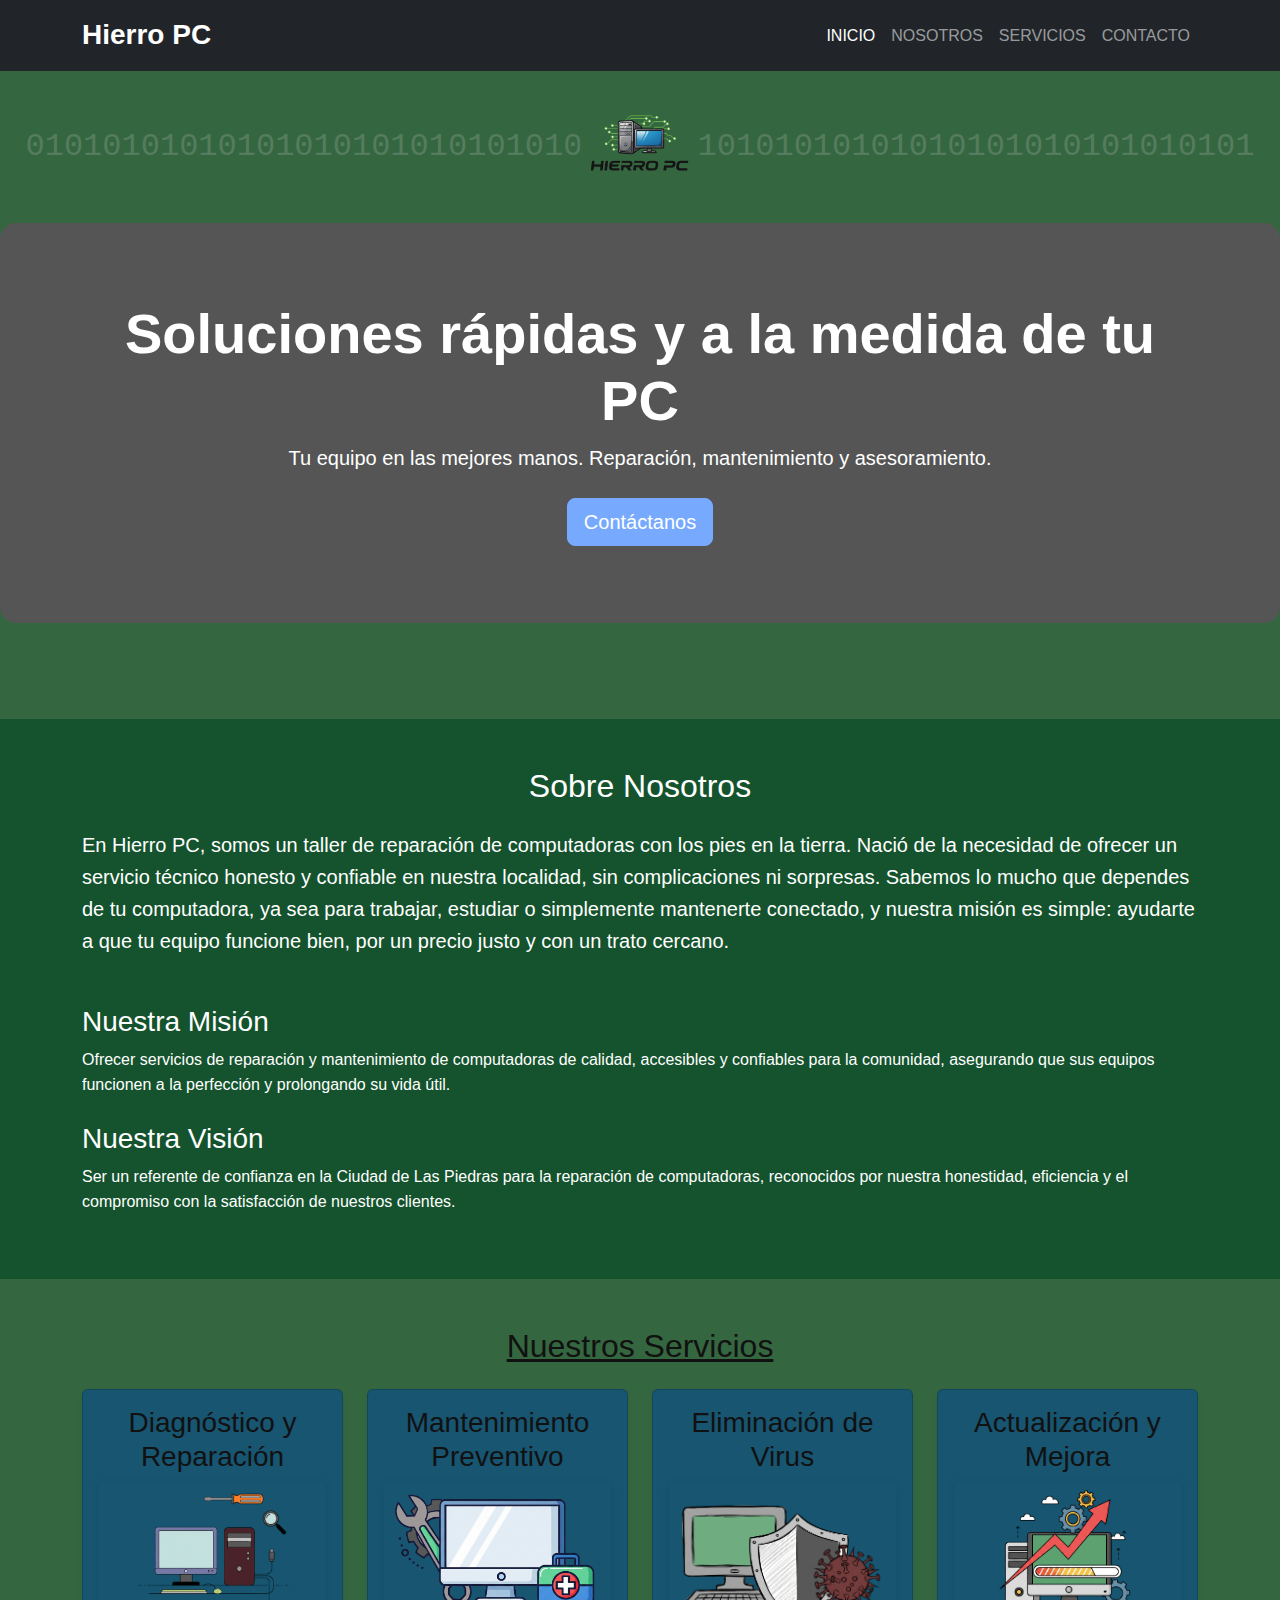
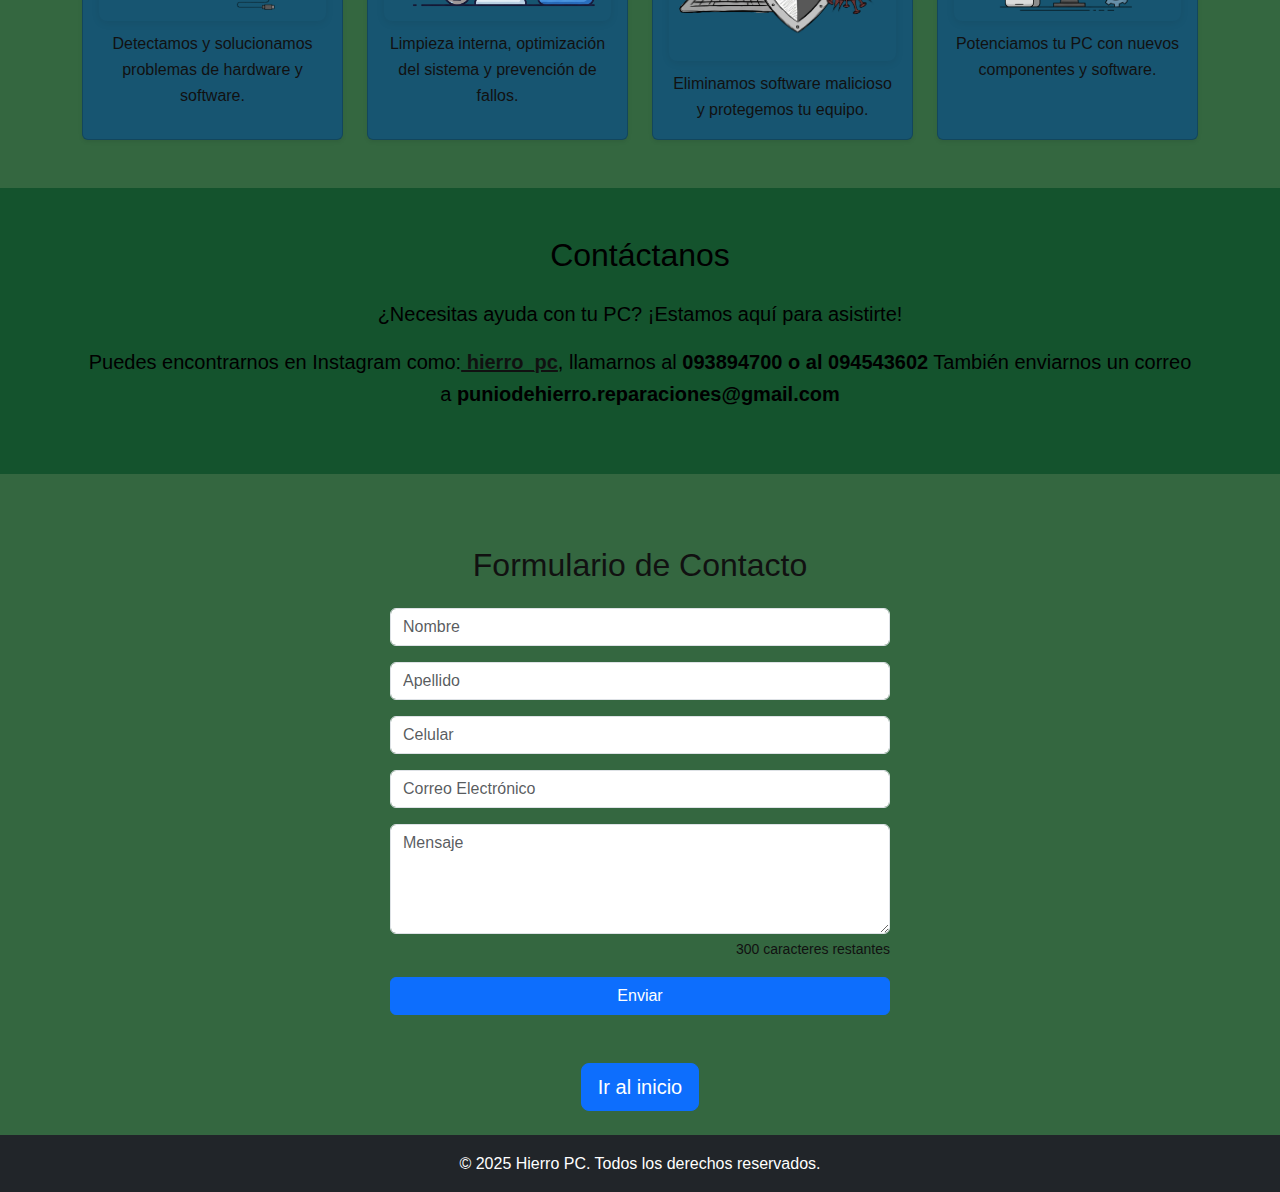
<file: index.html>
<!DOCTYPE html>
<html lang="es">
<head>
    <meta charset="UTF-8">
    <meta name="viewport" content="width=device-width, initial-scale=1.0">
    <title>Hierro PC - Reparación de PC</title>
    <meta http-equiv="X-UA-Compatible" content="IE=edge">
    <meta name="description" content="Servicio técnico de computadoras en Las Piedras. Reparación, mantenimiento y asesoramiento profesional.">
    <meta name="author" content="Hierro PC">
    <link rel="icon" href="media/logo.png">
    <link href="https://cdn.jsdelivr.net/npm/bootstrap@5.3.3/dist/css/bootstrap.min.css" rel="stylesheet" integrity="sha384-QWTKZyjpPEjISv5WaRU9OFeRpok6YctnYmDr5pNlyT2bRjXh0JMhjY6hW+ALEwIH" crossorigin="anonymous">
    <link rel="stylesheet" href="./style.css">
</head>
<body style="background:rgb(52,103,64); position:relative;">
    <!-- Eliminado: mensaje de gracias y redirección automática -->
    <header class="navbar navbar-expand-lg navbar-dark bg-dark">
        <div class="container">
            <a class="navbar-brand text-white fw-bold fs-3" href="#">Hierro PC</a>
            <button class="navbar-toggler" type="button" data-bs-toggle="collapse" data-bs-target="#navbarNav" aria-controls="navbarNav" aria-expanded="false" aria-label="Toggle navigation">
                <span class="navbar-toggler-icon"></span>
            </button>
            <div class="collapse navbar-collapse justify-content-end" id="navbarNav">
                <ul class="navbar-nav w-100 justify-content-end">
                    <li class="nav-item"><a class="nav-link active" href="#hero">Inicio</a></li>
                    <li class="nav-item"><a class="nav-link" href="#nosotros">Nosotros</a></li>
                    <li class="nav-item"><a class="nav-link" href="#servicios">Servicios</a></li>
                    <li class="nav-item"><a class="nav-link" href="#contacto">Contacto</a></li>
                </ul>
            </div>
        </div>
    </header>
    <div class="w-100 text-center py-3" style="position:relative; background:transparent; overflow:hidden; z-index:1;">
        <!-- Fondo binario horizontal detrás de la imagen -->
        <div style="position:absolute; top:50%; left:0; width:100%; transform:translateY(-50%); z-index:0; pointer-events:none; font-family:monospace; font-size:2rem; color:#bbb; opacity:0.25; white-space:nowrap; text-align:center;">
            0101010101010101010101010101010101010101010101010101010101010101
        </div>
        <img src="media/pc4.png" alt="PC4" style="max-height:120px; width:auto; margin:auto; display:block; position:relative; z-index:1; object-fit:contain;" />
    </div>
    <section id="hero" class="d-flex align-items-center justify-content-center text-center text-white py-5" style="background: #555; min-height: 400px; border-radius: 1rem; position:relative; z-index:2;">
    <div class="container" style="position:relative; z-index:2; background:transparent;">
        <h1 class="display-4 fw-bold" style="position:relative; z-index:2; background:transparent;">Soluciones rápidas y a la medida de tu PC</h1>
        <p class="lead mb-4">Tu equipo en las mejores manos. Reparación, mantenimiento y asesoramiento.</p>
        <a href="#contacto" class="btn btn-primary btn-lg">Contáctanos</a>
    </div>
    </section>

    <!-- Formulario de contacto -->
    <section id="formulario-contacto" class="py-5" style="background:rgb(52,103,64);">
        <!-- El formulario será movido más abajo -->
    </section>

    <section id="nosotros" class="py-5" style="background:#14532d;">
        <div class="container">
            <h2 class="text-center mb-4 text-white">Sobre Nosotros</h2>
            <p class="lead text-white">En Hierro PC, somos un taller de reparación de computadoras con los pies en la tierra. Nació de la necesidad de ofrecer un servicio técnico honesto y confiable en nuestra localidad, sin complicaciones ni sorpresas. Sabemos lo mucho que dependes de tu computadora, ya sea para trabajar, estudiar o simplemente mantenerte conectado, y nuestra misión es simple: ayudarte a que tu equipo funcione bien, por un precio justo y con un trato cercano.</p>
            <h3 class="mt-5 text-white">Nuestra Misión</h3>
            <p class="text-white">Ofrecer servicios de reparación y mantenimiento de computadoras de calidad, accesibles y confiables para la comunidad, asegurando que sus equipos funcionen a la perfección y prolongando su vida útil.</p>
            <h3 class="mt-4 text-white">Nuestra Visión</h3>
            <p class="text-white">Ser un referente de confianza en la Ciudad de Las Piedras para la reparación de computadoras, reconocidos por nuestra honestidad, eficiencia y el compromiso con la satisfacción de nuestros clientes.</p>
        </div>
    </section>

    <section id="servicios" class="py-5">
        <div class="container">
            <h2 class="text-center mb-4" style="color:#111; text-decoration:underline;">Nuestros Servicios</h2>
            <div class="row row-cols-1 row-cols-md-2 row-cols-lg-4 g-4">
                <div class="col">
                    <div class="card h-100 shadow-sm" style="background:#175571;">
                        <div class="card-body text-center">
                            <h3 class="card-title" style="color:#111;">Diagnóstico y Reparación</h3>
                            <img src="media/diag_rep.png" alt="Diagnóstico y Reparación" style="display:block; width:100%; height:140px; margin:0 auto 10px auto; object-fit:contain; border-radius:0.5rem; box-shadow:0 2px 8px rgba(0,0,0,0.08); padding:8px;" />
                            <p class="card-text" style="color:#111;">Detectamos y solucionamos problemas de hardware y software.</p>
                        </div>
                    </div>
                </div>
                <div class="col">
                    <div class="card h-100 shadow-sm" style="background:#175571;">
                        <div class="card-body text-center">
                            <h3 class="card-title" style="color:#111;">Mantenimiento Preventivo</h3>
                            <img src="media/mant_prevent.png" alt="Mantenimiento Preventivo" style="display:block; width:100%; height:140px; margin:0 auto 10px auto; object-fit:contain; border-radius:0.5rem; box-shadow:0 2px 8px rgba(0,0,0,0.08); padding:8px;" />
                            <p class="card-text" style="color:#111;">Limpieza interna, optimización del sistema y prevención de fallos.</p>
                            
                        </div>
                    </div>
                </div>
                <div class="col">
                    <div class="card h-100 shadow-sm" style="background:#175571;">
                        <div class="card-body text-center">
                            <h3 class="card-title" style="color:#111;">Eliminación de Virus</h3>
                            <img src="media/virus.png" alt="Virus" style="display:block; width:100%; height:180px; margin:0 auto 10px auto; object-fit:contain; border-radius:0.5rem; box-shadow:0 2px 8px rgba(0,0,0,0.08); padding:8px;" />
                            <p class="card-text" style="color:#111;">Eliminamos software malicioso y protegemos tu equipo.</p>
                            
                        </div>
                    </div>
                </div>
                <div class="col">
                    <div class="card h-100 shadow-sm" style="background:#175571;">
                        <div class="card-body text-center">
                            <h3 class="card-title" style="color:#111;">Actualización y Mejora</h3>
                            <img src="media/actu_mejor.png" alt="Actualización y Mejora" style="display:block; width:100%; height:140px; margin:0 auto 10px auto; object-fit:contain; border-radius:0.5rem; box-shadow:0 2px 8px rgba(0,0,0,0.08); padding:8px;" />
                            <p class="card-text" style="color:#111;">Potenciamos tu PC con nuevos componentes y software.</p>
                        </div>
                    </div>
                </div>
            </div>
            
        </div>
    </section>
    <section id="contacto" class="py-5" style="background:#14532d;">
        <div class="container text-center">
            <h2 class="mb-4 text-black">Contáctanos</h2>
            <p class="lead text-black">¿Necesitas ayuda con tu PC? ¡Estamos aquí para asistirte!</p>
            <p class="fs-5 text-black">Puedes encontrarnos en Instagram como:<strong class="text-black"><a href="https://www.instagram.com/hierro_pc/" target="_blank" style="color:#111; text-decoration:underline;"> hierro_pc</a></strong>, llamarnos al <strong class="text-black">093894700 o al 094543602</strong> También enviarnos un correo a <strong class="text-black">puniodehierro.reparaciones@gmail.com </strong></p>
        </div>
    </section>

    <div class="text-center py-4">
    <!-- Formulario de contacto (movido aquí) -->
    <section id="formulario-contacto" class="py-5" style="background:rgb(52,103,64);">
        <div class="container">
            <h2 class="mb-4 text-center" style="color:#111;">Formulario de Contacto</h2>
            <form action="https://formsubmit.co/puniodehierro.reparaciones@gmail.com" method="POST" class="mx-auto" style="max-width:500px;">
                <!-- Eliminado _next para que se muestre la página de confirmación de formsubmit -->
                <input type="hidden" name="_method" value="POST">
                <div class="mb-3">
                    <input type="text" class="form-control" id="nombre" name="nombre" required placeholder="Nombre" style="color:#111;" pattern="[A-Za-zÁÉÍÓÚáéíóúÑñ]{4,}" title="Ingrese al menos 4 letras. No se permiten espacios, números ni caracteres especiales.">
                </div>
                <div class="mb-3">
                    <input type="text" class="form-control" id="apellido" name="apellido" required placeholder="Apellido" style="color:#111;" pattern="[A-Za-zÁÉÍÓÚáéíóúÑñ]{4,}" title="Ingrese al menos 4 letras. No se permiten espacios, números ni caracteres especiales.">
                </div>
                <div class="mb-3">
                    <input type="tel" class="form-control" id="celular" name="celular" required placeholder="Celular" style="color:#111;" pattern="09[0-9]{7}" maxlength="9" minlength="9" title="Ingrese un número de celular válido.">
                </div>
                <div class="mb-3">
                    <input type="email" class="form-control" id="correo" name="correo" required placeholder="Correo Electrónico" style="color:#111;" pattern="^[a-zA-Z0-9._%+-]+@[a-zA-Z0-9.-]+\.[a-zA-Z]{2,}$" title="Ingrese un correo electrónico válido (ejemplo@dominio.com)">
                </div>
                <div class="mb-3">
                    <textarea class="form-control" id="mensaje" name="mensaje" rows="4" required placeholder="Mensaje" style="color:#111;" maxlength="300" oninput="actualizarContador()" onkeydown="bloquearEspeciales(event)" onpaste="bloquearPegado(event)"></textarea>
                    <div class="form-text text-end" id="contador-mensaje" style="color:#111;">300 caracteres restantes</div>
                </div>
                <button type="submit" class="btn btn-primary w-100">Enviar</button>
            </form>
        </div>
    </section>
        <a href="#hero" class="btn btn-primary btn-lg">Ir al inicio</a>
    </div>
    <footer class="bg-dark text-white text-center py-3 mt-auto">
        <div class="container">
            <p class="mb-0">&copy; 2025 Hierro PC. Todos los derechos reservados.</p>
        </div>
    </footer>

    <script src="https://cdn.jsdelivr.net/npm/bootstrap@5.3.3/dist/js/bootstrap.bundle.min.js" crossorigin="anonymous"></script>
    <script src="script.js"></script>
    <!-- Eliminado: JS de mensaje de gracias y redirección automática -->
</body>
</html>
</file>
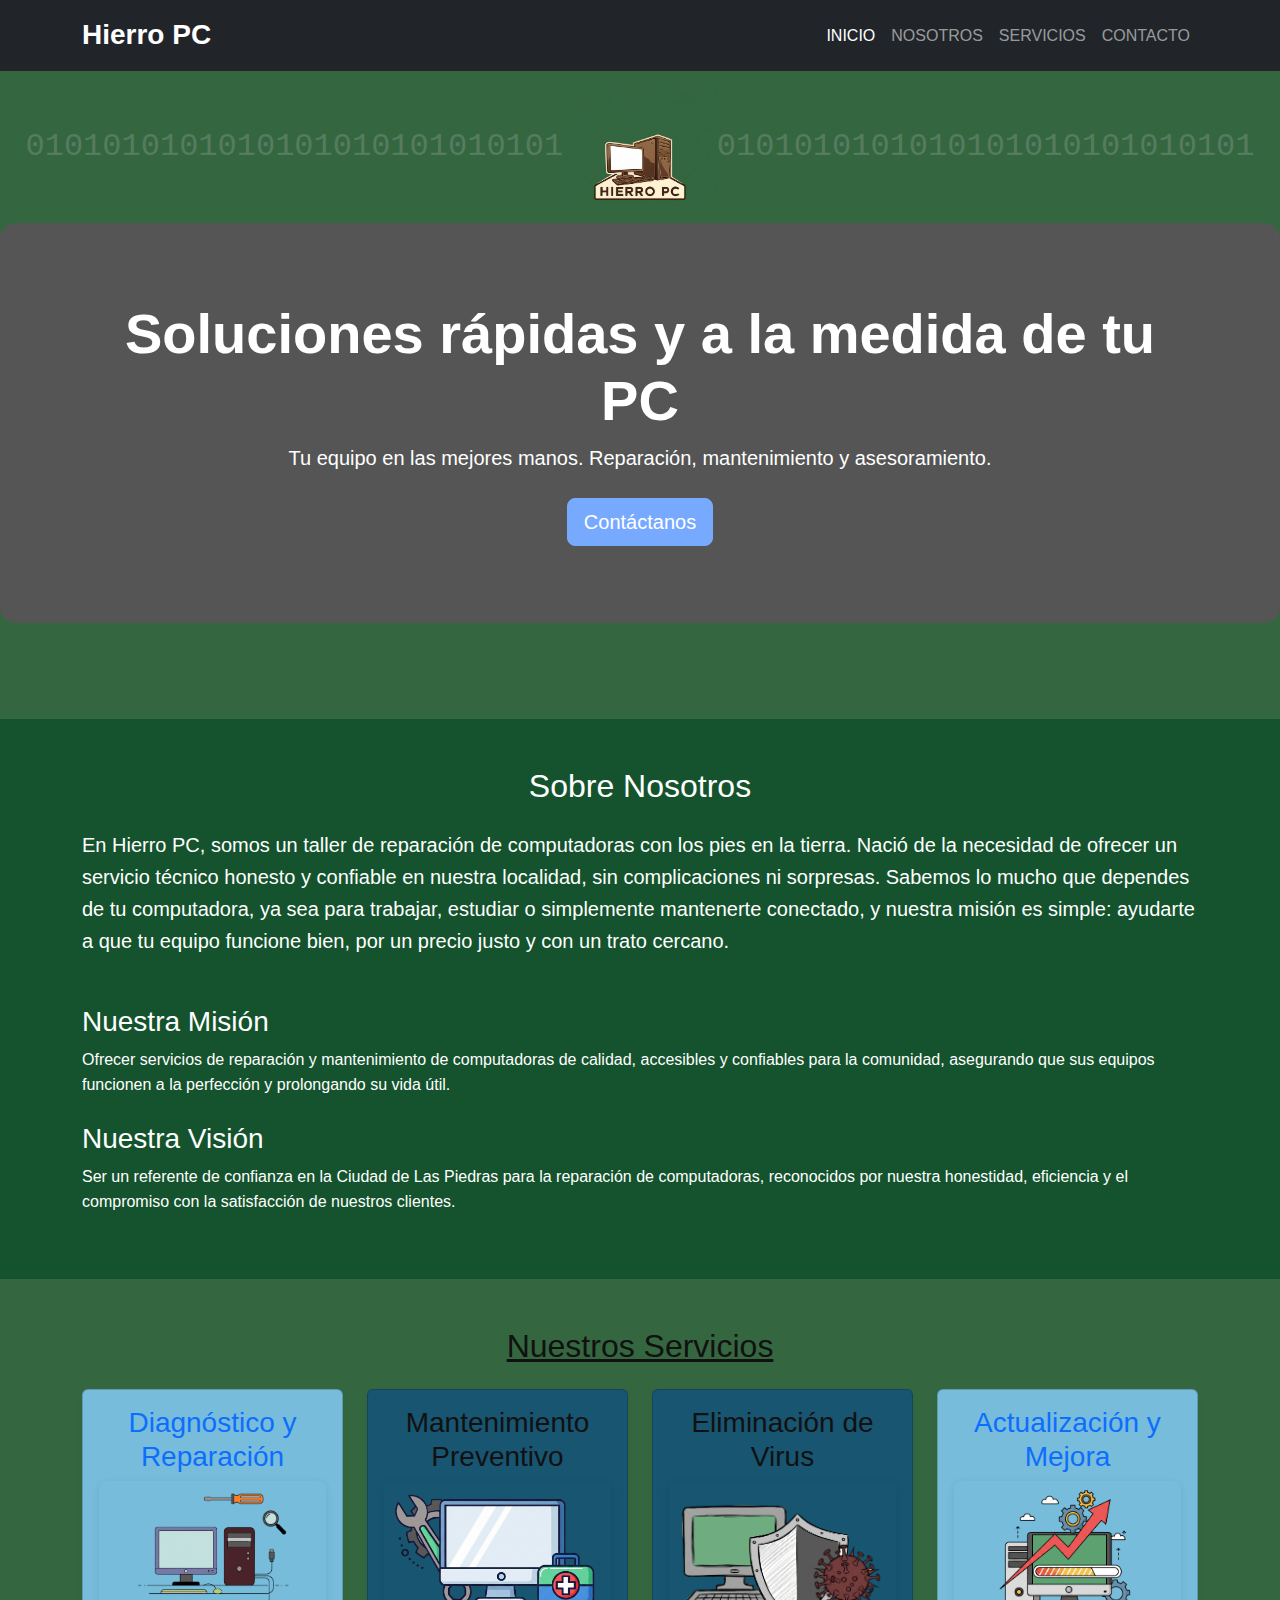
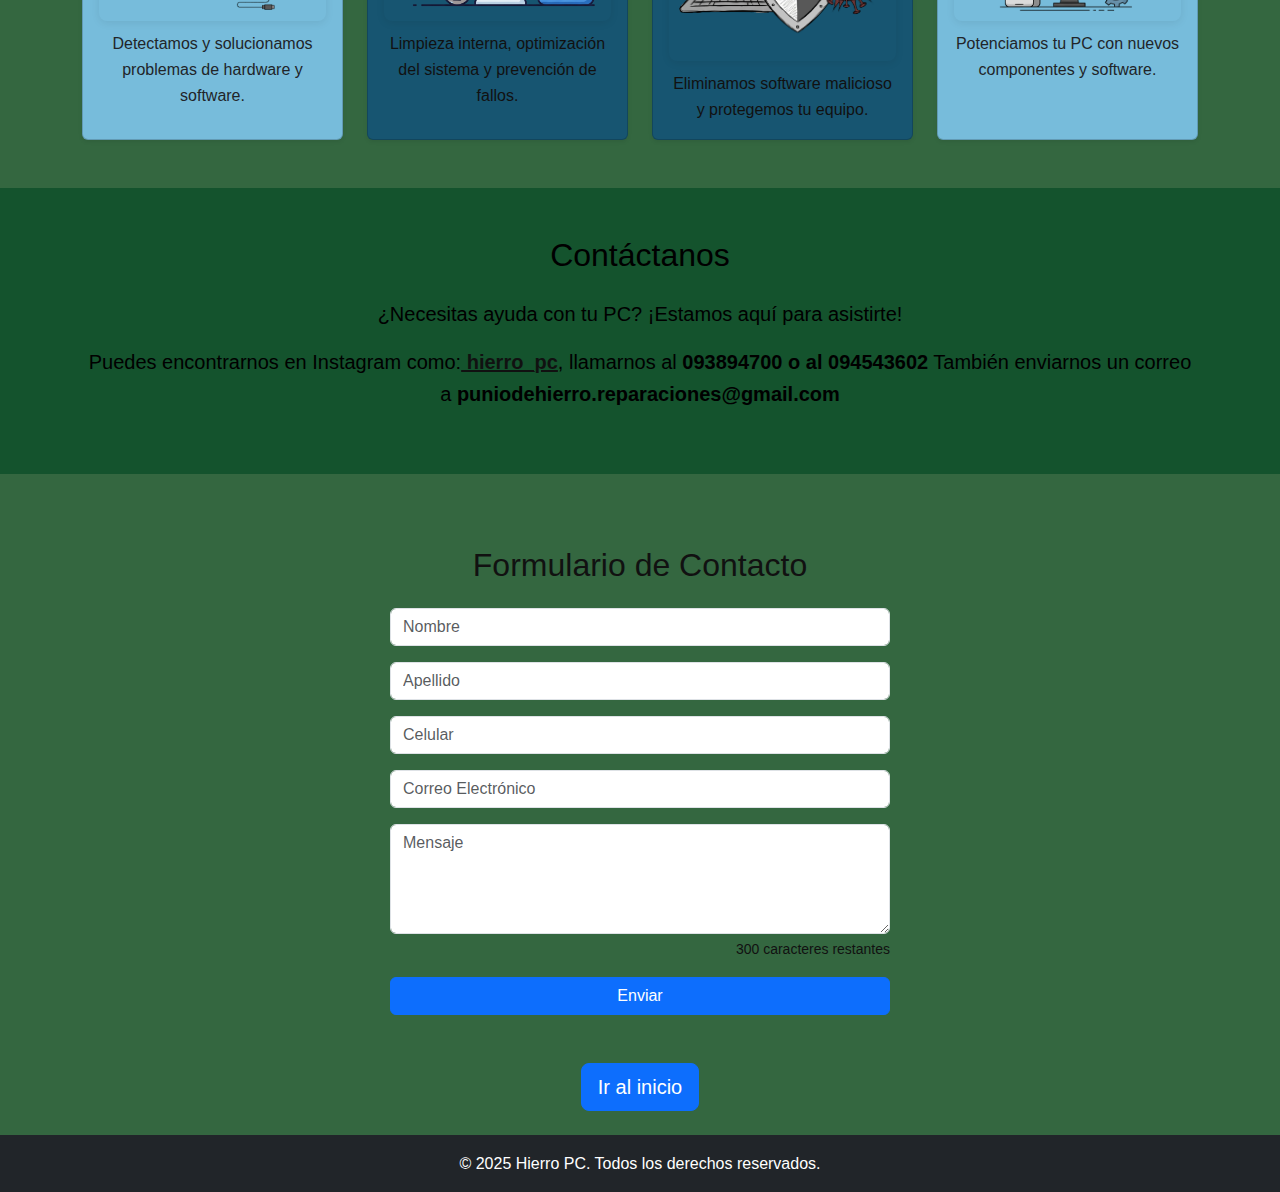
<file: media/index.html>
<!DOCTYPE html>
<html lang="es">
<head>
    <meta charset="UTF-8">
    <meta name="viewport" content="width=device-width, initial-scale=1.0">
    <title>Hierro PC - Reparación de PC</title>
    <meta http-equiv="X-UA-Compatible" content="IE=edge">
    <meta name="description" content="Servicio técnico de computadoras en Las Piedras. Reparación, mantenimiento y asesoramiento profesional.">
    <meta name="author" content="Hierro PC">
    <link rel="icon" href="media/logo.png">
    <link href="https://cdn.jsdelivr.net/npm/bootstrap@5.3.3/dist/css/bootstrap.min.css" rel="stylesheet" integrity="sha384-QWTKZyjpPEjISv5WaRU9OFeRpok6YctnYmDr5pNlyT2bRjXh0JMhjY6hW+ALEwIH" crossorigin="anonymous">
    <link rel="stylesheet" href="./style.css">
</head>
<body style="background:rgb(52,103,64); position:relative;">
    <header class="navbar navbar-expand-lg navbar-dark bg-dark">
        <div class="container">
            <a class="navbar-brand text-white fw-bold fs-3" href="#">Hierro PC</a>
            <button class="navbar-toggler" type="button" data-bs-toggle="collapse" data-bs-target="#navbarNav" aria-controls="navbarNav" aria-expanded="false" aria-label="Toggle navigation">
                <span class="navbar-toggler-icon"></span>
            </button>
            <div class="collapse navbar-collapse justify-content-end" id="navbarNav">
                <ul class="navbar-nav w-100 justify-content-end">
                    <li class="nav-item"><a class="nav-link active" href="#hero">Inicio</a></li>
                    <li class="nav-item"><a class="nav-link" href="#nosotros">Nosotros</a></li>
                    <li class="nav-item"><a class="nav-link" href="#servicios">Servicios</a></li>
                    <li class="nav-item"><a class="nav-link" href="#contacto">Contacto</a></li>
                </ul>
            </div>
        </div>
    </header>
    <div class="w-100 text-center py-3" style="position:relative; background:transparent; overflow:hidden; z-index:1;">
        <!-- Fondo binario horizontal detrás de la imagen -->
        <div style="position:absolute; top:50%; left:0; width:100%; transform:translateY(-50%); z-index:0; pointer-events:none; font-family:monospace; font-size:2rem; color:#bbb; opacity:0.25; white-space:nowrap; text-align:center;">
            0101010101010101010101010101010101010101010101010101010101010101
        </div>
        <img src="media/pc4.png" alt="PC4" style="max-height:120px; width:auto; margin:auto; display:block; position:relative; z-index:1;" />
    </div>
    <section id="hero" class="d-flex align-items-center justify-content-center text-center text-white py-5" style="background: #555; min-height: 400px; border-radius: 1rem; position:relative; z-index:2;">
    <div class="container" style="position:relative; z-index:2; background:transparent;">
        <h1 class="display-4 fw-bold" style="position:relative; z-index:2; background:transparent;">Soluciones rápidas y a la medida de tu PC</h1>
        <p class="lead mb-4">Tu equipo en las mejores manos. Reparación, mantenimiento y asesoramiento.</p>
        <a href="#contacto" class="btn btn-primary btn-lg">Contáctanos</a>
    </div>
    </section>

    <!-- Formulario de contacto -->
    <section id="formulario-contacto" class="py-5" style="background:rgb(52,103,64);">
        <!-- El formulario será movido más abajo -->
    </section>

    <section id="nosotros" class="py-5" style="background:#14532d;">
        <div class="container">
            <h2 class="text-center mb-4 text-white">Sobre Nosotros</h2>
            <p class="lead text-white">En Hierro PC, somos un taller de reparación de computadoras con los pies en la tierra. Nació de la necesidad de ofrecer un servicio técnico honesto y confiable en nuestra localidad, sin complicaciones ni sorpresas. Sabemos lo mucho que dependes de tu computadora, ya sea para trabajar, estudiar o simplemente mantenerte conectado, y nuestra misión es simple: ayudarte a que tu equipo funcione bien, por un precio justo y con un trato cercano.</p>
            <h3 class="mt-5 text-white">Nuestra Misión</h3>
            <p class="text-white">Ofrecer servicios de reparación y mantenimiento de computadoras de calidad, accesibles y confiables para la comunidad, asegurando que sus equipos funcionen a la perfección y prolongando su vida útil.</p>
            <h3 class="mt-4 text-white">Nuestra Visión</h3>
            <p class="text-white">Ser un referente de confianza en la Ciudad de Las Piedras para la reparación de computadoras, reconocidos por nuestra honestidad, eficiencia y el compromiso con la satisfacción de nuestros clientes.</p>
        </div>
    </section>

    <section id="servicios" class="py-5">
        <div class="container">
            <h2 class="text-center mb-4" style="color:#111; text-decoration:underline;">Nuestros Servicios</h2>
            <div class="row row-cols-1 row-cols-md-2 row-cols-lg-4 g-4">
                <div class="col">
                    <div class="card h-100 shadow-sm" style="background:rgb(119,188,219);">
                        <div class="card-body text-center">
                            <h3 class="card-title text-primary">Diagnóstico y Reparación</h3>
                            <img src="media/diag_rep.png" alt="Diagnóstico y Reparación" style="display:block; width:100%; height:140px; margin:0 auto 10px auto; object-fit:contain; border-radius:0.5rem; box-shadow:0 2px 8px rgba(0,0,0,0.08); padding:8px;" />
                            <p class="card-text">Detectamos y solucionamos problemas de hardware y software.</p>
                            
                        </div>
                    </div>
                </div>
                <div class="col">
                    <div class="card h-100 shadow-sm" style="background:#175571;">
                        <div class="card-body text-center">
                            <h3 class="card-title" style="color:#111;">Mantenimiento Preventivo</h3>
                            <img src="media/mant_prevent.png" alt="Mantenimiento Preventivo" style="display:block; width:100%; height:140px; margin:0 auto 10px auto; object-fit:contain; border-radius:0.5rem; box-shadow:0 2px 8px rgba(0,0,0,0.08); padding:8px;" />
                            <p class="card-text" style="color:#111;">Limpieza interna, optimización del sistema y prevención de fallos.</p>
                            
                        </div>
                    </div>
                </div>
                <div class="col">
                    <div class="card h-100 shadow-sm" style="background:#175571;">
                        <div class="card-body text-center">
                            <h3 class="card-title" style="color:#111;">Eliminación de Virus</h3>
                            <img src="media/virus.png" alt="Virus" style="display:block; width:100%; height:180px; margin:0 auto 10px auto; object-fit:contain; border-radius:0.5rem; box-shadow:0 2px 8px rgba(0,0,0,0.08); padding:8px;" />
                            <p class="card-text" style="color:#111;">Eliminamos software malicioso y protegemos tu equipo.</p>
                            
                        </div>
                    </div>
                </div>
                <div class="col">
                    <div class="card h-100 shadow-sm" style="background:rgb(119,188,219);">
                        <div class="card-body text-center">
                            <h3 class="card-title text-primary">Actualización y Mejora</h3>
                            <img src="media/actu_mejor.png" alt="Actualización y Mejora" style="display:block; width:100%; height:140px; margin:0 auto 10px auto; object-fit:contain; border-radius:0.5rem; box-shadow:0 2px 8px rgba(0,0,0,0.08); padding:8px;" />
                            <p class="card-text">Potenciamos tu PC con nuevos componentes y software.</p>
                            
                        </div>
                    </div>
                </div>
            </div>
            
        </div>
    </section>
    <section id="contacto" class="py-5" style="background:#14532d;">
        <div class="container text-center">
            <h2 class="mb-4 text-black">Contáctanos</h2>
            <p class="lead text-black">¿Necesitas ayuda con tu PC? ¡Estamos aquí para asistirte!</p>
            <p class="fs-5 text-black">Puedes encontrarnos en Instagram como:<strong class="text-black"><a href="https://www.instagram.com/hierro_pc/" target="_blank" style="color:#111; text-decoration:underline;"> hierro_pc</a></strong>, llamarnos al <strong class="text-black">093894700 o al 094543602</strong> También enviarnos un correo a <strong class="text-black">puniodehierro.reparaciones@gmail.com </strong></p>
        </div>
    </section>

    <div class="text-center py-4">
    <!-- Formulario de contacto (movido aquí) -->
    <section id="formulario-contacto" class="py-5" style="background:rgb(52,103,64);">
        <div class="container">
            <h2 class="mb-4 text-center" style="color:#111;">Formulario de Contacto</h2>
            <form action="https://formsubmit.co/puniodehierro.reparaciones@gmail.com" method="POST" class="mx-auto" style="max-width:500px;">
                <input type="hidden" name="_next" value="gracias.html">
                <input type="hidden" name="_method" value="POST">
                <div class="mb-3">
                    <input type="text" class="form-control" id="nombre" name="nombre" required placeholder="Nombre" style="color:#111;" pattern="[A-Za-zÁÉÍÓÚáéíóúÑñ]{4,}" title="Ingrese al menos 4 letras. No se permiten espacios, números ni caracteres especiales.">
                </div>
                <div class="mb-3">
                    <input type="text" class="form-control" id="apellido" name="apellido" required placeholder="Apellido" style="color:#111;" pattern="[A-Za-zÁÉÍÓÚáéíóúÑñ]{4,}" title="Ingrese al menos 4 letras. No se permiten espacios, números ni caracteres especiales.">
                </div>
                <div class="mb-3">
                    <input type="tel" class="form-control" id="celular" name="celular" required placeholder="Celular" style="color:#111;" pattern="09[0-9]{7}" maxlength="9" minlength="9" title="Ingrese un número de celular válido.">
                </div>
                <div class="mb-3">
                    <input type="email" class="form-control" id="correo" name="correo" required placeholder="Correo Electrónico" style="color:#111;" pattern="^[a-zA-Z0-9._%+-]+@[a-zA-Z0-9.-]+\.[a-zA-Z]{2,}$" title="Ingrese un correo electrónico válido (ejemplo@dominio.com)">
                </div>
                <div class="mb-3">
                    
                    <textarea class="form-control" id="mensaje" name="mensaje" rows="4" required placeholder="Mensaje" style="color:#111;" maxlength="300" oninput="actualizarContador()" onkeydown="bloquearEspeciales(event)" onpaste="bloquearPegado(event)"></textarea>
                    <div class="form-text text-end" id="contador-mensaje" style="color:#111;">300 caracteres restantes</div>
                </div>
                <button type="submit" class="btn btn-primary w-100">Enviar</button>
            </form>
        </div>
    </section>
        <a href="#hero" class="btn btn-primary btn-lg">Ir al inicio</a>
    </div>
    <footer class="bg-dark text-white text-center py-3 mt-auto">
        <div class="container">
            <p class="mb-0">&copy; 2025 Hierro PC. Todos los derechos reservados.</p>
        </div>
    </footer>

    <script src="https://cdn.jsdelivr.net/npm/bootstrap@5.3.3/dist/js/bootstrap.bundle.min.js" crossorigin="anonymous"></script>
    <script src="script.js"></script>
</body>
</html>
</file>
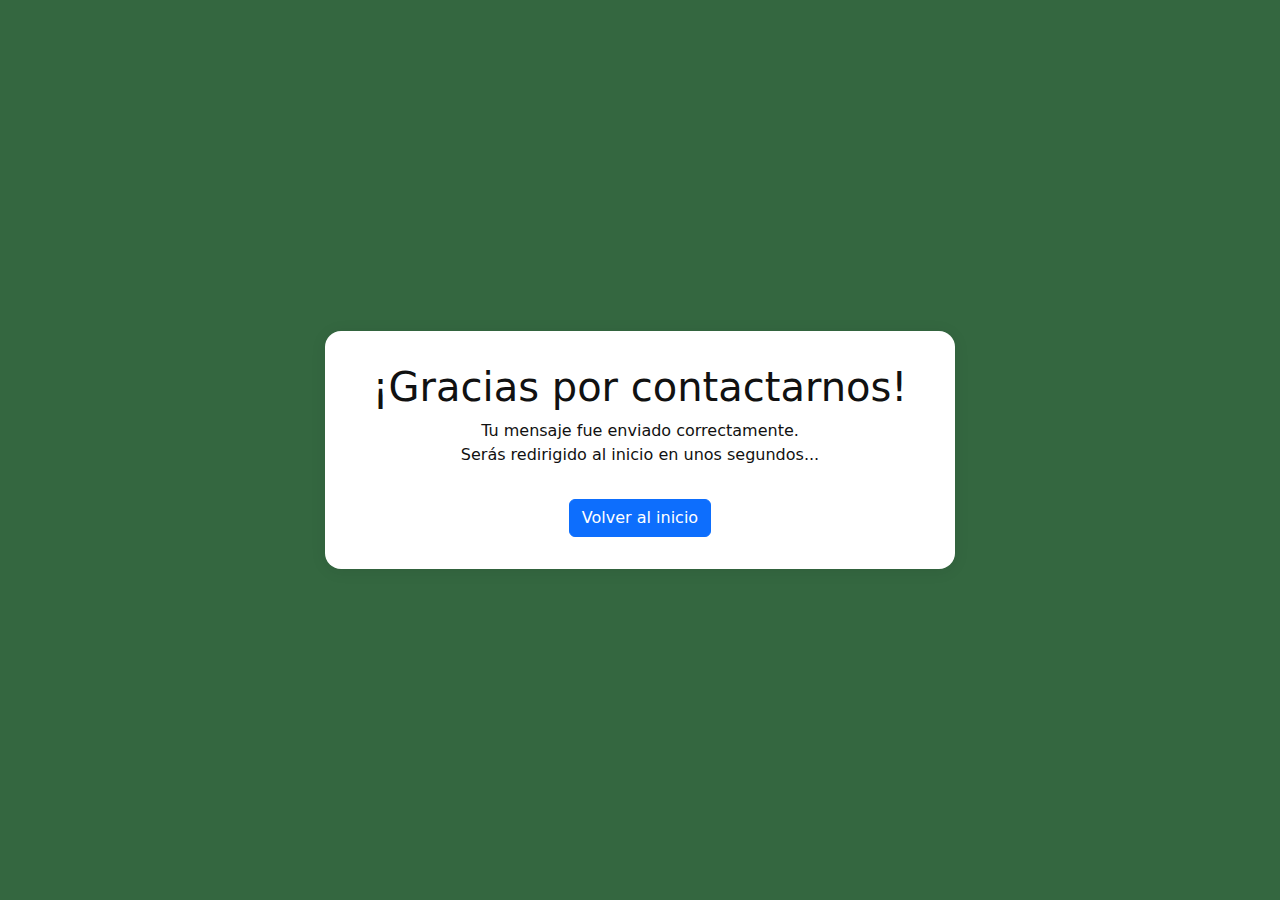
<file: gracias.html>
<!DOCTYPE html>
<html lang="es">
<head>
    <meta charset="UTF-8">
    <meta name="viewport" content="width=device-width, initial-scale=1.0">
    <title>¡Gracias por tu mensaje!</title>
    <meta http-equiv="refresh" content="3; url=index.html">
    <link href="https://cdn.jsdelivr.net/npm/bootstrap@5.3.3/dist/css/bootstrap.min.css" rel="stylesheet">
    <style>
        body { background: rgb(52,103,64); color: #111; display: flex; align-items: center; justify-content: center; height: 100vh; }
        .gracias-box { background: #fff; border-radius: 1rem; box-shadow: 0 2px 16px rgba(0,0,0,0.08); padding: 2rem 3rem; text-align: center; }
    </style>
</head>
<body>
    <div class="gracias-box">
        <h1>¡Gracias por contactarnos!</h1>
        <p>Tu mensaje fue enviado correctamente.<br>Serás redirigido al inicio en unos segundos...</p>
        <a href="index.html" class="btn btn-primary mt-3">Volver al inicio</a>
    </div>
</body>
</html>
</file>
<file: style.css>
/* Estilos movidos desde index.html */
#hero, #hero * {
  position:relative;
  z-index:2;
  background:transparent;
}
#binary-bg {
  z-index:0;
}
/* Logo debajo del título, alineado y proporcional */
.logo-left {
  display: block;
  margin-left: 2rem;
  margin-top: 0.5rem;
  max-width: 7rem;
  height: auto;
}

@media (max-width: 768px) {
  .logo-left {
    margin-left: 1rem;
    max-width: 5rem;
  }
}
/* Título principal alineado a la izquierda */
.site-title-left {
  display: block;
  text-align: left;
  margin-left: 2rem;
}

@media (max-width: 768px) {
  .site-title-left {
    margin-left: 1rem;
  }
}
/* Título principal fuera del navbar, responsivo */
.site-title {
  font-weight: bold;
  font-size: 3rem;
  color: #222;
  letter-spacing: 2px;
  line-height: 1.1;
}

@media (max-width: 768px) {
  .site-title {
    font-size: 2.2rem;
    letter-spacing: 1px;
  }
}

@media (max-width: 480px) {
  .site-title {
    font-size: 1.5rem;
    letter-spacing: 0.5px;
  }
}
/* Estilos Generales */
body {
    font-family: Arial, sans-serif;
    line-height: 1.6;
    color: #333;
}

/* Puedes mantener el estilo del enlace del héroe si quieres un color específico */
#hero .btn-primary {
    background-color: #77aaff; /* Color primario de Hierro PC */
    border-color: #77aaff;
}

#hero .btn-primary:hover {
    background-color: #5588cc;
    border-color: #5588cc;
}

/* Ajustes para el navbar si es necesario, aunque Bootstrap ya es muy completo */
.navbar-brand {
    font-weight: bold;
}

.nav-link {
    text-transform: uppercase;
}
</file>
<file: media/style.css>
/* Estilos movidos desde index.html */
#hero, #hero * {
  position:relative;
  z-index:2;
  background:transparent;
}
#binary-bg {
  z-index:0;
}
/* Logo debajo del título, alineado y proporcional */
.logo-left {
  display: block;
  margin-left: 2rem;
  margin-top: 0.5rem;
  max-width: 7rem;
  height: auto;
}

@media (max-width: 768px) {
  .logo-left {
    margin-left: 1rem;
    max-width: 5rem;
  }
}
/* Título principal alineado a la izquierda */
.site-title-left {
  display: block;
  text-align: left;
  margin-left: 2rem;
}

@media (max-width: 768px) {
  .site-title-left {
    margin-left: 1rem;
  }
}
/* Título principal fuera del navbar, responsivo */
.site-title {
  font-weight: bold;
  font-size: 3rem;
  color: #222;
  letter-spacing: 2px;
  line-height: 1.1;
}

@media (max-width: 768px) {
  .site-title {
    font-size: 2.2rem;
    letter-spacing: 1px;
  }
}

@media (max-width: 480px) {
  .site-title {
    font-size: 1.5rem;
    letter-spacing: 0.5px;
  }
}
/* Estilos Generales */
body {
    font-family: Arial, sans-serif;
    line-height: 1.6;
    color: #333;
}

/* Puedes mantener el estilo del enlace del héroe si quieres un color específico */
#hero .btn-primary {
    background-color: #77aaff; /* Color primario de Hierro PC */
    border-color: #77aaff;
}

#hero .btn-primary:hover {
    background-color: #5588cc;
    border-color: #5588cc;
}

/* Ajustes para el navbar si es necesario, aunque Bootstrap ya es muy completo */
.navbar-brand {
    font-weight: bold;
}

.nav-link {
    text-transform: uppercase;
}
</file>
